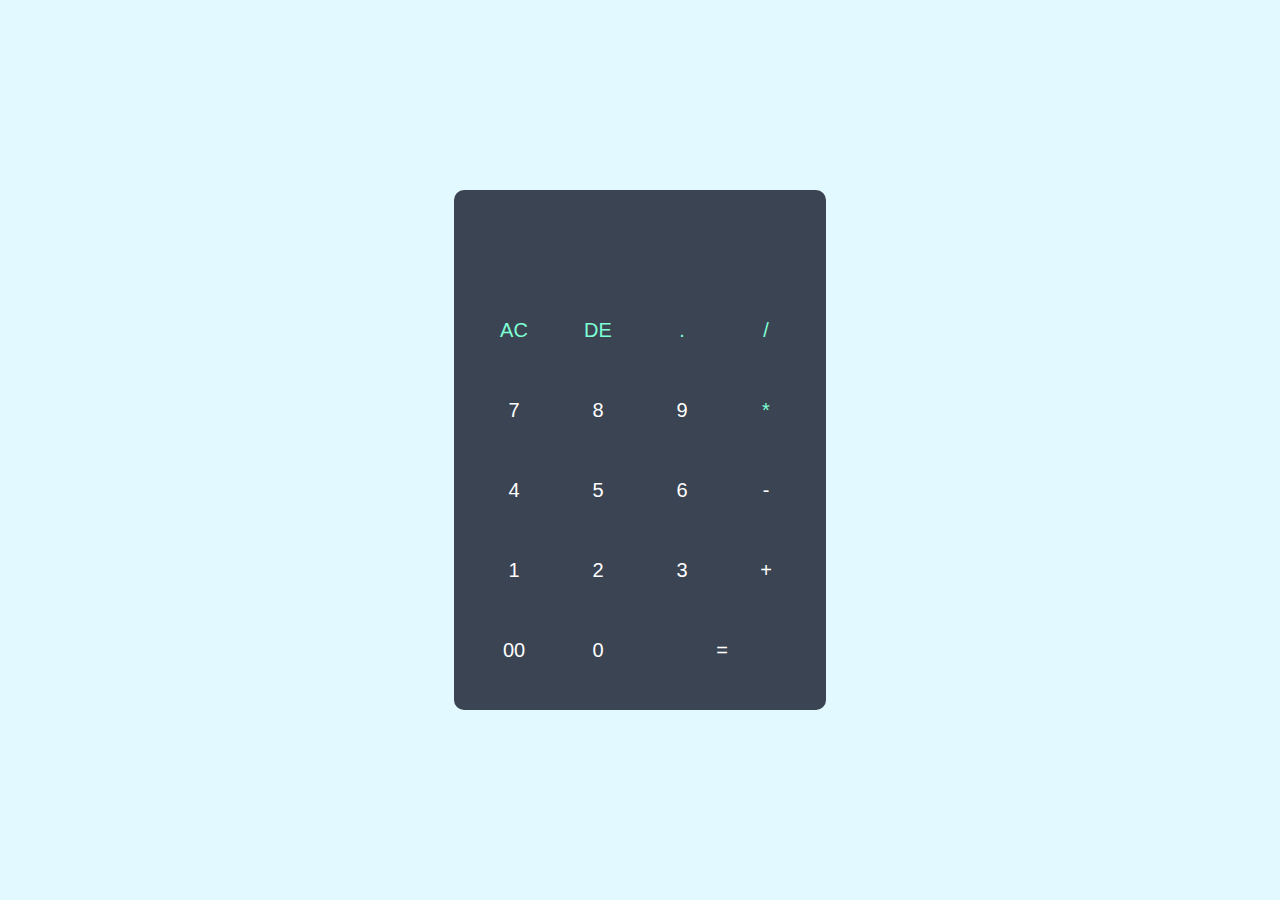
<file: task1/index.html>
<!DOCTYPE html>
<html lang="en">
<head>
    <meta charset="UTF-8">
    <meta http-equiv="x-UA-compatible" content="IE=edge"/>     
    <meta name="viewport" content="width=device-width, initial-scale=1.0">
    <link rel="stylesheet" href="style.css">
    <title>calculator</title>
</head>
<body>
    <div class="container">
        <div class="calculator">
        <form>
            <div class="display">
                <input type="text" name="display">
            </div>
            <div>
                <input type="button" value="AC" onclick="display.value =''" class="operator">
                <input type="button" value="DE" onclick="display.value = display.value.toString().slice
                (0,-1)" class="operator">
                <input type="button" value="." onclick="display.value  +='.'"class="operator"> 
                <input type="button" value="/" onclick="display.value  +='/'"class="operator">
            </div>
            <div>
                <input type="button" value="7" onclick="display.value  +='7'">
                <input type="button" value="8" onclick="display.value  +='8'">
                <input type="button" value="9" onclick="display.value  +='9'">
                <input type="button" value="*"onclick="display.value  +='*'" class="operator">
            </div>
            <div>
                <input type="button" value="4" onclick="display.value  +='4'">
                <input type="button" value="5" onclick="display.value  +='5'">
                <input type="button" value="6" onclick="display.value  +='6'">
                <input type="button" value="-" onclick="display.value  +='-'">
            </div>
            <div>
                <input type="button" value="1" onclick="display.value  +='1'">
                <input type="button" value="2" onclick="display.value  +='2'">
                <input type="button" value="3" onclick="display.value  +='3'">
                <input type="button" value="+" onclick="display.value  +='+'">
            </div>
            <div>
                <input type="button" value="00" onclick="display.value  +='00'">
                <input type="button" value="0" onclick="display.value  +='0'">
                <input type="button" value="="  onclick="display.value =eval(display.value)"
                class="equal">
            
           
        </form>
        </div>
    </div>
</body>
</html>
</file>
<file: task1/style.css>
*{
    margin: 0;
    padding: 0;
    font-family:'poppins ' sans-serif;
    box-sizing: border-box;
}
.container{
    width: 100%;
    height: 100vh;
    background: #e2f9ff;
    display: flex;
    justify-content: center;
    align-items: center;


}
.calculator{
    background: #3a4452;
    padding: 20px;
    border-radius: 10px;

}
.calculator form input{
    border: 0;
    outline: 0;
    width: 60px;
    height: 60px;
    border-radius: 10px;
    box-shadow: -8px -8px 15px rgba(255, 255, 255, 0,1),5px 5px 15px rgba(0, 0, 0, 0,2);
    background: transparent;
    font-size: 20px;
    color: white;
    cursor: pointer;
    margin: 10px;

}
form.display{
    display: flex;
    justify-content:flex-end ;
    margin: 20px 0;
}
form.display input{
    text-align: right;
    flex: 1;
    font-size: 45px;
    box-shadow: none;

}
form input.equal{
    width: 140px;
}
form input.operator{
    color: aquamarine;
}
</file>
